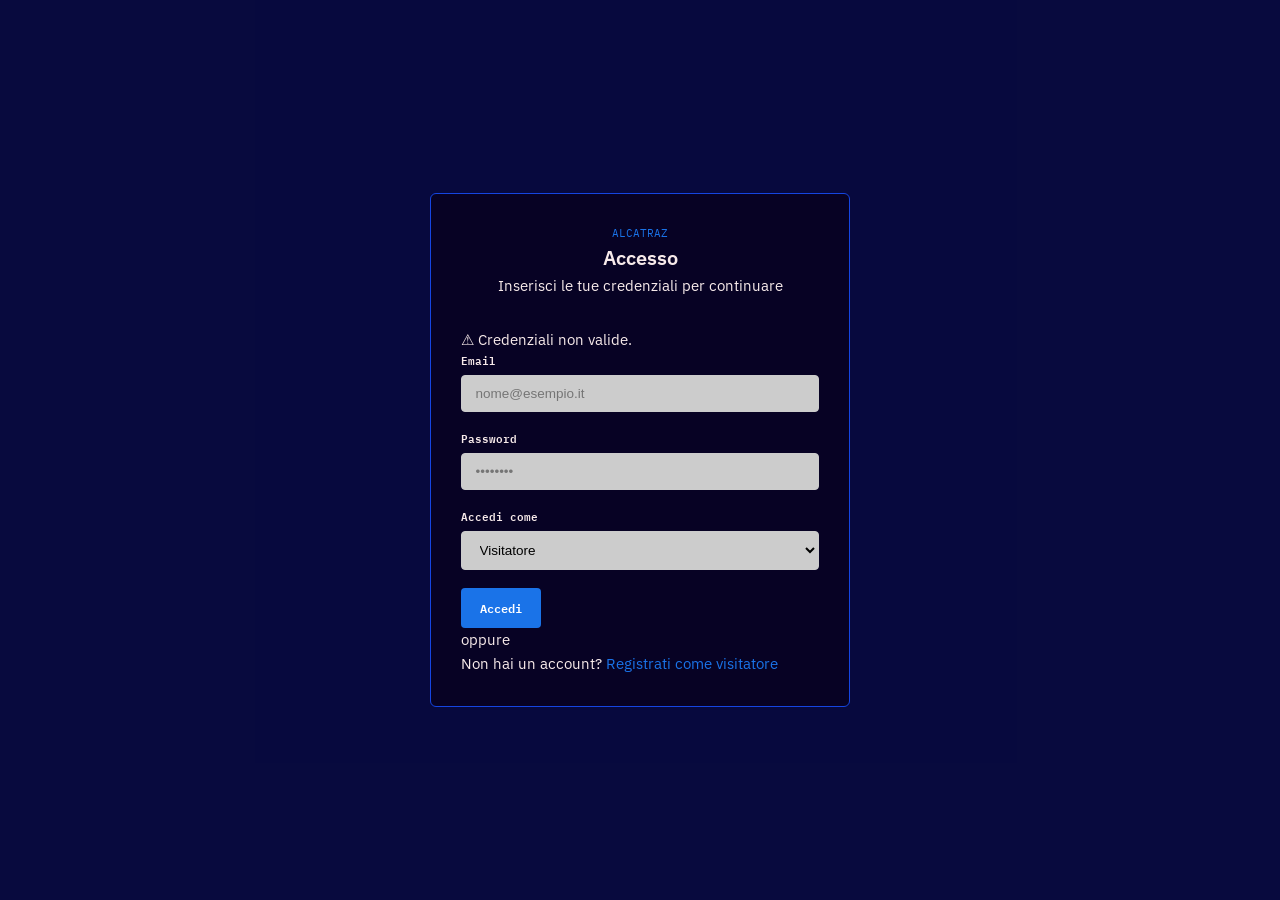
<file: app/src/main/java/db_lab/view/Login.html>
<!DOCTYPE html>
<html lang="it">
<head>
  <meta charset="UTF-8" />
  <meta name="viewport" content="width=device-width, initial-scale=1.0" />
  <title>ALCATRAZ — Accesso</title>
  <link rel="stylesheet" href="css/Style.css" />
</head>
<body>

  <div class="auth-page">
    <div class="auth-box">

      <div class="auth-logo">
        <div class="brand">ALCATRAZ</div>
        <div class="title">Accesso</div>
        <div class="subtitle">Inserisci le tue credenziali per continuare</div>
      </div>

      <div class="alert alert-error hidden" id="alert-error">
        ⚠ <span id="alert-msg">Credenziali non valide.</span>
      </div>

      <div class="form-group">
        <label for="email">Email</label>
        <input type="email" id="email" placeholder="nome@esempio.it" autocomplete="email" />
      </div>

      <div class="form-group">
        <label for="password">Password</label>
        <input type="password" id="password" placeholder="••••••••" autocomplete="current-password" />
      </div>

      <div class="form-group">
        <label for="ruolo">Accedi come</label>
        <select id="ruolo">
          <option value="visitatore">Visitatore</option>
          <option value="amministratore">Amministratore</option>
        </select>
      </div>

      <button class="btn btn-primary btn-full btn-lg mt-2" id="btn-login">
        Accedi
      </button>

      <div class="auth-divider">oppure</div>

      <div class="auth-footer">
        Non hai un account?
        <a href="Register.html">Registrati come visitatore</a>
      </div>

    </div>
  </div>

  <script>
    async function handleLogin() {
      const email    = document.getElementById('email').value.trim();
      const password = document.getElementById('password').value;
      const ruolo    = document.getElementById('ruolo').value;
      const alertEl  = document.getElementById('alert-error');
      const msgEl    = document.getElementById('alert-msg');
      const btn      = document.getElementById('btn-login');

      alertEl.classList.add('hidden');

      if (!email || !password) {
        msgEl.textContent = 'Compila tutti i campi.';
        alertEl.classList.remove('hidden');
        return;
      }

      btn.textContent = 'Accesso in corso…';
      btn.disabled = true;

      try {
        const res = await fetch('/api/login', {
          method: 'POST',
          headers: { 'Content-Type': 'application/json' },
          body: JSON.stringify({ email, password, ruolo })
        });

        const data = await res.json();

        if (data.ok) {
          // Salva token e info utente per le chiamate successive
          sessionStorage.setItem('token', data.token);
          sessionStorage.setItem('ruolo', data.ruolo);
          sessionStorage.setItem('nome',  data.nome);

          window.location.href = data.ruolo === 'amministratore'
            ? 'Dashboard-admin.html'
            : 'Dashboard-visitatore.html';
        } else {
          msgEl.textContent = data.message || 'Credenziali non valide.';
          alertEl.classList.remove('hidden');
          btn.textContent = 'Accedi';
          btn.disabled = false;
        }
      } catch (err) {
        msgEl.textContent = 'Errore di connessione al server.';
        alertEl.classList.remove('hidden');
        btn.textContent = 'Accedi';
        btn.disabled = false;
      }
    }

    document.getElementById('btn-login').addEventListener('click', handleLogin);
    document.addEventListener('keydown', e => { if (e.key === 'Enter') handleLogin(); });
  </script>

</body>
</html>
</file>
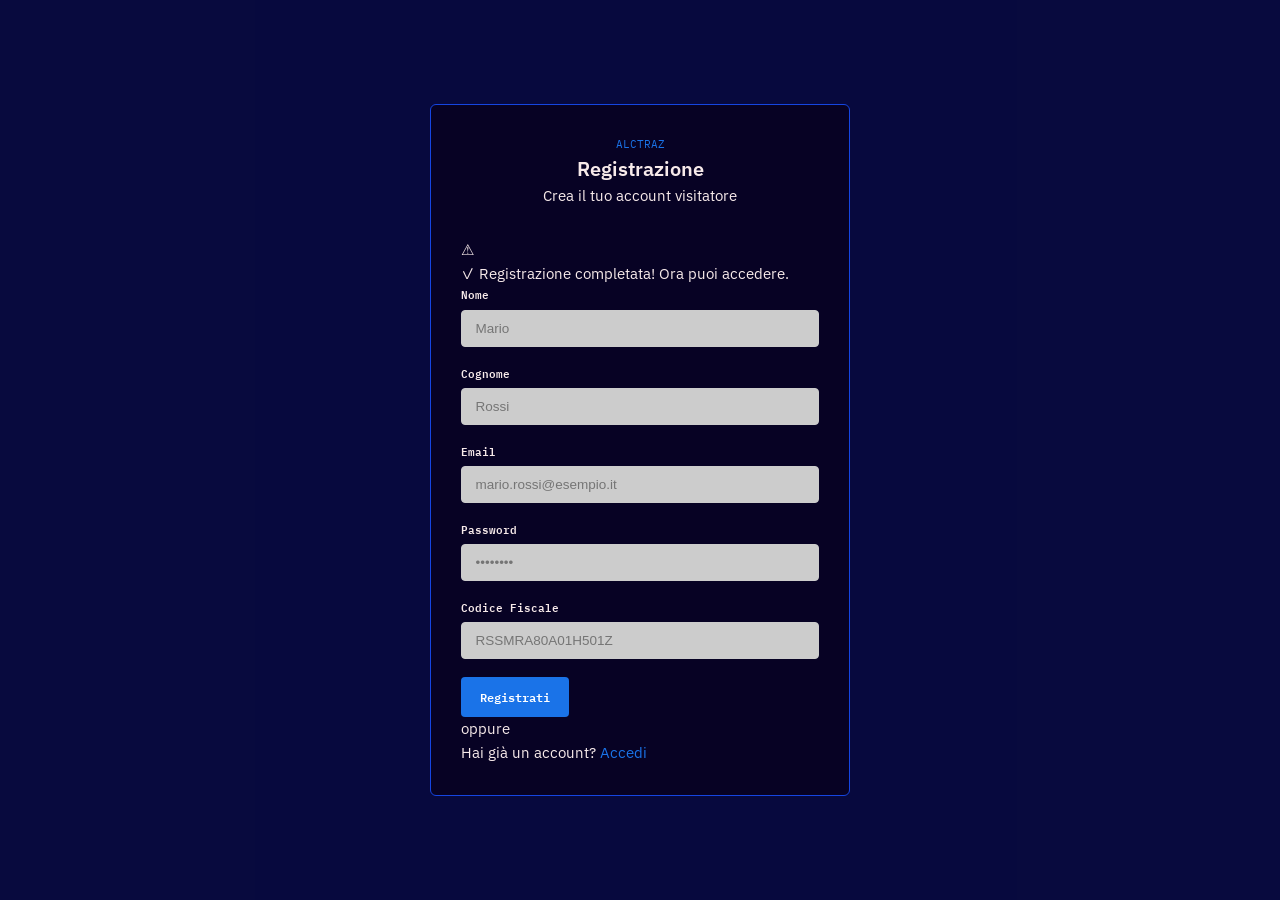
<file: app/src/main/java/db_lab/view/Register.html>
<!DOCTYPE html>
<html lang="it">
<head>
  <meta charset="UTF-8" />
  <meta name="viewport" content="width=device-width, initial-scale=1.0" />
  <title>ALCTRAZ — Registrazione</title>
  <link rel="stylesheet" href="css/Style.css" />
</head>
<body>

  <div class="auth-page">
    <div class="auth-box">

      <div class="auth-logo">
        <div class="brand">ALCTRAZ</div>
        <div class="title">Registrazione</div>
        <div class="subtitle">Crea il tuo account visitatore</div>
      </div>

      <div class="alert alert-error hidden" id="alert-error">
        ⚠ <span id="alert-msg"></span>
      </div>
      <div class="alert alert-success hidden" id="alert-ok">
        ✓ <span id="ok-msg">Registrazione completata! Ora puoi accedere.</span>
      </div>

      <div class="form-group">
        <label for="nome">Nome</label>
        <input type="text" id="nome" placeholder="Mario" />
      </div>
      <div class="form-group">
        <label for="cognome">Cognome</label>
        <input type="text" id="cognome" placeholder="Rossi" />
      </div>
      <div class="form-group">
        <label for="email">Email</label>
        <input type="email" id="email" placeholder="mario.rossi@esempio.it" />
      </div>
      <div class="form-group">
        <label for="password">Password</label>
        <input type="password" id="password" placeholder="••••••••" />
      </div>
      <div class="form-group">
        <label for="cf">Codice Fiscale</label>
        <input type="text" id="cf" placeholder="RSSMRA80A01H501Z" maxlength="16" />
      </div>

      <button class="btn btn-primary btn-full btn-lg mt-2" id="btn-register">
        Registrati
      </button>

      <div class="auth-divider">oppure</div>

      <div class="auth-footer">
        Hai già un account? <a href="Login.html">Accedi</a>
      </div>

    </div>
  </div>

  <script>
    async function handleRegister() {
      const alertErr = document.getElementById('alert-error');
      const alertOk  = document.getElementById('alert-ok');
      const msgEl    = document.getElementById('alert-msg');
      const btn      = document.getElementById('btn-register');

      alertErr.classList.add('hidden');
      alertOk.classList.add('hidden');

      const nome    = document.getElementById('nome').value.trim();
      const cognome = document.getElementById('cognome').value.trim();
      const email   = document.getElementById('email').value.trim();
      const password= document.getElementById('password').value;
      const cf      = document.getElementById('cf').value.trim();

      if (!nome || !cognome || !email || !password || !cf) {
        msgEl.textContent = 'Compila tutti i campi.';
        alertErr.classList.remove('hidden');
        return;
      }

      btn.textContent = 'Registrazione in corso…';
      btn.disabled = true;

      try {
        const res = await fetch('/api/register', {
          method: 'POST',
          headers: { 'Content-Type': 'application/json' },
          body: JSON.stringify({ nome, cognome, email, password, codiceFiscale: cf })
        });

        const data = await res.json();

        if (data.ok) {
          alertOk.classList.remove('hidden');
          btn.textContent = '✓ Registrato';
          setTimeout(() => window.location.href = 'Login.html', 1800);
        } else {
          msgEl.textContent = data.message || 'Errore durante la registrazione.';
          alertErr.classList.remove('hidden');
          btn.textContent = 'Registrati';
          btn.disabled = false;
        }
      } catch (err) {
        msgEl.textContent = 'Errore di connessione al server.';
        alertErr.classList.remove('hidden');
        btn.textContent = 'Registrati';
        btn.disabled = false;
      }
    }

    document.getElementById('btn-register').addEventListener('click', handleRegister);
    document.addEventListener('keydown', e => { if (e.key === 'Enter') handleRegister(); });
  </script>

</body>
</html>
</file>
<file: app/src/main/java/db_lab/view/css/Style.css>
/* ============================================================
   SISTEMA GESTIONE CARCERARIA 
   ============================================================ */

@import url('https://fonts.googleapis.com/css2?family=IBM+Plex+Mono:wght@400;500;600&family=IBM+Plex+Sans:wght@300;400;500;600;700&display=swap');

:root {
  --bg: #080a3ef8;
  --surface: #080a3ef8;
  --surface-2: #080a3ef8;
  --border: #1545e1;

  --accent: #1a73e8;
  --accent-dim: rgba(26,115,232,.12);
  --accent-hover: #1669d5;

  --danger: #d93025;
  --success: #188038;
  --warning: #e37400;

  --text: #f7eaea;
  --text-muted: #f7eaea;
  --text-dim: #f7eaea;

  --radius: 4px;
  --radius-lg: 6px;

  --font-mono: 'IBM Plex Mono', monospace;
  --font-sans: 'IBM Plex Sans', sans-serif;
}

/* ── Reset ─────────────────────────────────────────────────── */
*, *::before, *::after { box-sizing: border-box; margin: 0; padding: 0; }

html { font-size: 15px; scroll-behavior: smooth; }

body {
  font-family: var(--font-sans);
  background: var(--bg);
  color: var(--text);
  min-height: 100vh;
  line-height: 1.6;
}

/* ── Link ───────────────────────────────────────────────────── */
a { color: var(--accent); text-decoration: none; }
a:hover { color: var(--accent-hover); }

/* ============================================================
   NAVBAR
   ============================================================ */
.navbar {
  display: flex;
  align-items: center;
  justify-content: space-between;
  padding: 0 1.5rem;
  height: 56px;
  background: #3c11e6;
  border-bottom: 1px solid var(--border);
}

.navbar-brand {
  font-family: var(--font-mono);
  font-size: .9rem;
  font-weight: 600;
  color: var(--text);
}

.navbar-nav {
  display: flex;
  gap: .5rem;
  list-style: none;
}

.navbar-nav a {
  padding: .4rem .8rem;
  border-radius: var(--radius);
  color: var(--text-dim);
}

.navbar-nav a:hover {
  background: var(--surface-2);
  color: var(--text);
}

/* ============================================================
   LAYOUT
   ============================================================ */
.page {
  min-height: calc(100vh - 56px);
  display: flex;
}

/* Sidebar minimal */
.sidebar {
  width: 220px;
  background: var(--surface);
  border-right: 1px solid var(--border);
  padding: 1.5rem 0;
}

.sidebar-label {
  font-family: var(--font-mono);
  font-size: .65rem;
  text-transform: uppercase;
  color: var(--text-muted);
  padding: 0 1.25rem;
  margin-bottom: .4rem;
}

.sidebar-link {
  display: flex;
  align-items: center;
  gap: .7rem;
  padding: .55rem 1.25rem;
  font-size: .875rem;
  color: var(--text-dim);
  border-left: 2px solid transparent;
}

.sidebar-link:hover {
  background: var(--surface-2);
  color: var(--text);
}

.sidebar-link.active {
  background: var(--accent-dim);
  color: var(--accent);
  border-left-color: var(--accent);
}

/* Main content */
.main {
  flex: 1;
  padding: 2rem;
  overflow-y: auto;
}

/* ============================================================
   CARD
   ============================================================ */
.card {
  background: #451bdb;
  border: 1px solid var(--border);
  border-radius: var(--radius-lg);
}

.card-header {
  padding: 1rem 1.5rem;
  border-bottom: 1px solid var(--border);
}

.card-title {
  font-family: var(--font-mono);
  font-size: .8rem;
  font-weight: 600;
  color: var(--text-dim);
}

.card-body { padding: 1.5rem; }

/* Stat cards */
.stats-grid {
  display: grid;
  grid-template-columns: repeat(auto-fill, minmax(200px, 1fr));
  gap: 1rem;
}

.stat-card {
  background: #3119e4;
  border: 1px solid var(--border);
  border-radius: var(--radius-lg);
  padding: 1.25rem 1.5rem;
}

.stat-label {
  font-family: var(--font-mono);
  font-size: .7rem;
  color: var(--text-muted);
}

.stat-value {
  font-family: var(--font-mono);
  font-size: 2rem;
  font-weight: 600;
  color: var(--text);
}

/* ============================================================
   TABLE
   ============================================================ */
.table-wrap {
  overflow-x: auto;
  border-radius: var(--radius-lg);
  border: 1px solid var(--border);
}

table {
  width: 100%;
  border-collapse: collapse;
  font-size: .875rem;
}

th, td {
  padding: .85rem 1rem;
  border-bottom: 1px solid var(--border);
}

tbody tr:hover {
  background: var(--surface-2);
}

/* ============================================================
   FORM
   ============================================================ */
.form-group { margin-bottom: 1.2rem; }

label {
  display: block;
  font-family: var(--font-mono);
  font-size: .7rem;
  font-weight: 600;
  color: var(--text-muted);
  margin-bottom: .45rem;
}

input, select, textarea {
  width: 100%;
  background: #ccc;
  border: 1px solid #ccc;
  border-radius: var(--radius);
  padding: .65rem .9rem;
  font-size: .9rem;
}

input:focus, select:focus, textarea:focus {
  border-color: var(--accent);
  outline: none;
}

textarea { resize: vertical; }

/* ============================================================
   BUTTONS
   ============================================================ */
.btn {
  display: inline-flex;
  align-items: center;
  padding: .6rem 1.2rem;
  border-radius: var(--radius);
  font-family: var(--font-mono);
  font-size: .78rem;
  font-weight: 600;
  cursor: pointer;
  border: 1px solid transparent;
}

.btn-primary {
  background: var(--accent);
  color: #fff;
}

.btn-primary:hover {
  background: var(--accent-hover);
}

.btn-outline {
  background: transparent;
  border: 1px solid #ccc;
  color: var(--text-dim);
}

.btn-outline:hover {
  background: var(--surface-2);
  color: var(--text);
}

/* ============================================================
   HERO (Landing)
   ============================================================ */
.hero {
  display: flex;
  flex-direction: column;
  align-items: center;
  justify-content: center;
  min-height: 70vh;
  text-align: center;
  padding: 2rem;
  background: #080a3ef8;
}

.hero-tag {
  font-family: var(--font-mono);
  font-size: .7rem;
  color: var(--accent);
  margin-bottom: 1rem;
}

.hero-title {
  font-family: var(--font-mono);
  font-size: clamp(2rem, 5vw, 3rem);
  font-weight: 600;
  color: var(--text);
  margin-bottom: 1rem;
}

.hero-title span { color: var(--accent); }

.hero-actions {
  display: flex;
  gap: 1rem;
  flex-wrap: wrap;
  justify-content: center;
}

/* ============================================================
   AUTH PAGES
   ============================================================ */
.auth-page {
  min-height: 100vh;
  display: flex;
  align-items: center;
  justify-content: center;
  background: var(--surface);
}

.auth-box {
  background: #070224;
  border: 1px solid var(--border);
  border-radius: var(--radius-lg);
  padding: 2rem;
  width: 100%;
  max-width: 420px;
}

.auth-logo {
  text-align: center;
  margin-bottom: 2rem;
}

.auth-logo .brand {
  font-family: var(--font-mono);
  font-size: .75rem;
  color: var(--accent);
}

.auth-logo .title {
  font-size: 1.3rem;
  font-weight: 600;
  color: var(--text);
}

/* ============================================================
   RESPONSIVE
   ============================================================ */
@media (max-width: 768px) {
  .sidebar { display: none; }
  .main { padding: 1.25rem; }
  .form-row { grid-template-columns: 1fr; }
}
</file>
